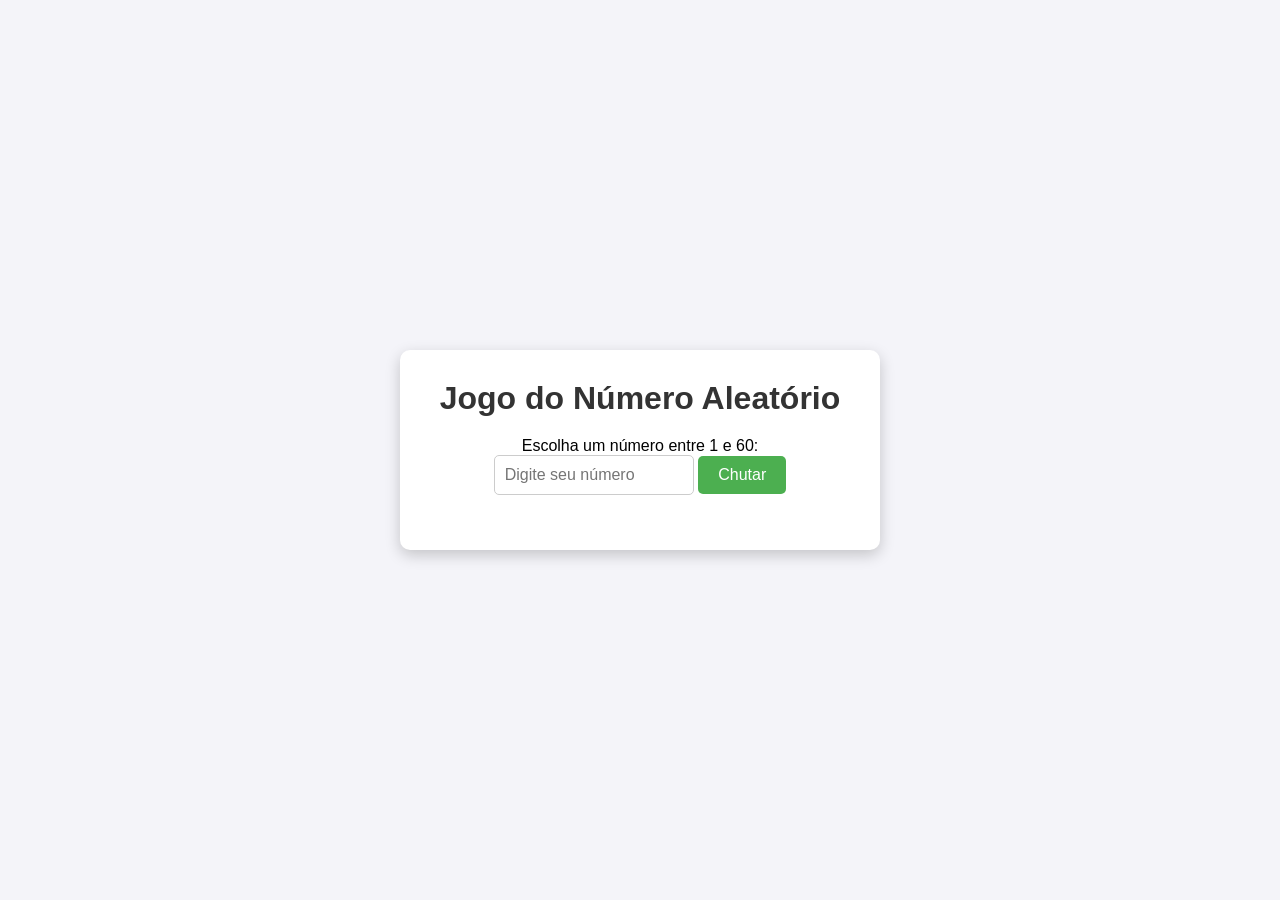
<file: trabalho/index.html>
<!DOCTYPE html>
<html lang="pt-BR">
<head>
    <meta charset="UTF-8">
    <meta name="viewport" content="width=device-width, initial-scale=1.0">
    <title>Sorteador de Números</title>
    <link rel="stylesheet" href="style.css">
</head>
<body>
    <div class="container">
        <h1>Jogo do Número Aleatório</h1>
        <p>Escolha um número entre 1 e 60:</p>
        <input type="number" id="userNumber" min="1" max="60" placeholder="Digite seu número">
        <button id="submitBtn">Chutar</button>
        <p id="feedback"></p>
    </div>

    <script>
        // Sorteia um número aleatório entre 1 e 60
        const numeroSorteado = Math.floor(Math.random() * 60) + 1;
        let tentativas = 0;

        const submitBtn = document.getElementById('submitBtn');
        const userNumberInput = document.getElementById('userNumber');
        const feedback = document.getElementById('feedback');

        submitBtn.addEventListener('click', () => {
            const userNumber = parseInt(userNumberInput.value);
            tentativas++;

            if (isNaN(userNumber) || userNumber < 1 || userNumber > 60) {
                feedback.textContent = "Por favor, digite um número válido entre 1 e 60.";
                return;
            }

            if (userNumber === numeroSorteado) {
                feedback.textContent = `Parabéns, você acertou! Número de tentativas: ${tentativas}`;
                submitBtn.disabled = true;
                userNumberInput.disabled = true;
            } else if (userNumber < numeroSorteado) {
                feedback.textContent = `Número errado, o número sorteado está acima de ${userNumber}`;
            } else {
                feedback.textContent = `Número errado, o número sorteado está abaixo de ${userNumber}`;
            }

            userNumberInput.value = '';
            userNumberInput.focus();
        });
    </script>
</body>
</html>
</file>
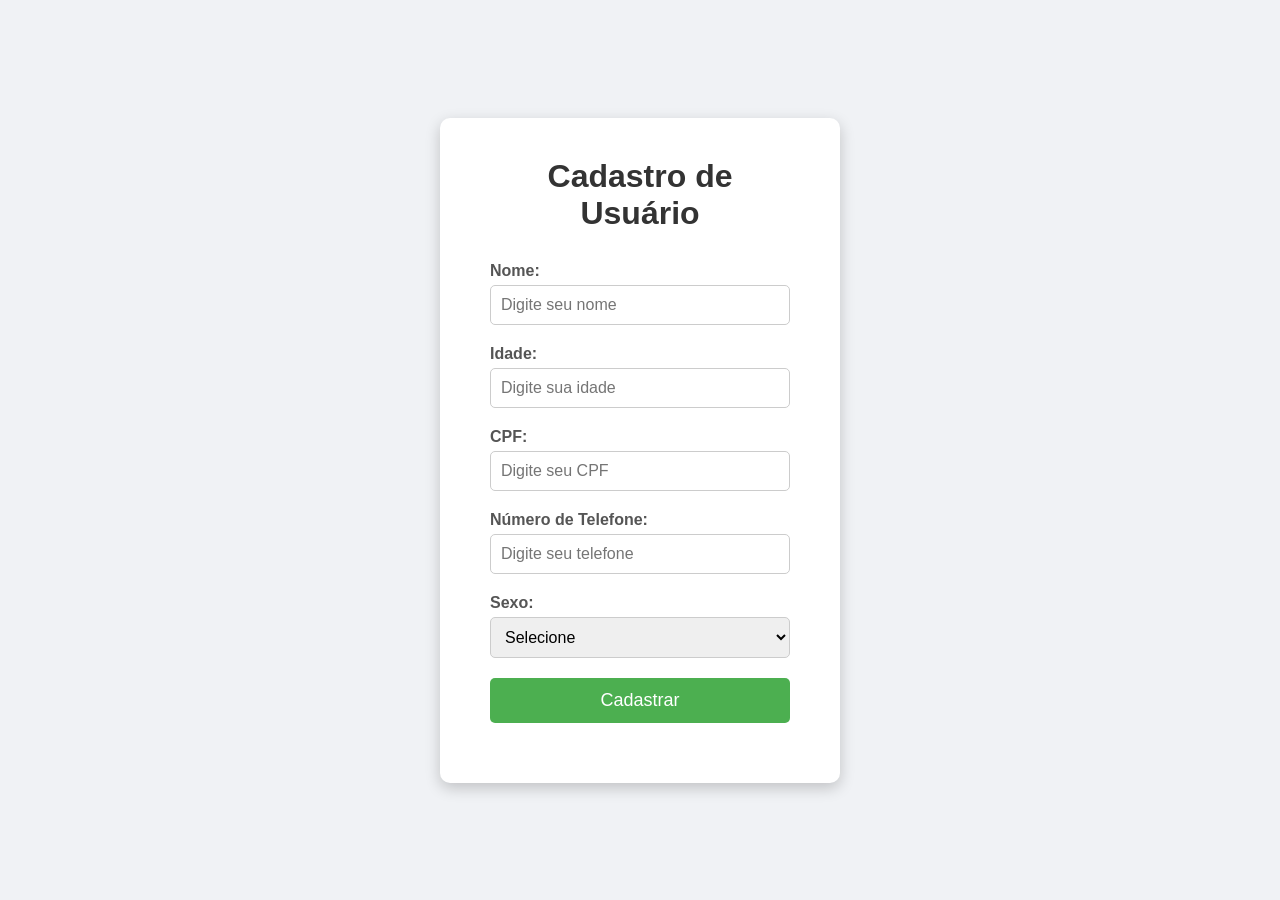
<file: trabalho2/index.html>
<!DOCTYPE html>
<html lang="pt-BR">
<head>
    <meta charset="UTF-8">
    <meta name="viewport" content="width=device-width, initial-scale=1.0">
    <title>Cadastro de Usuário</title>
    <style>
        /* Reset básico */
        * {
            margin: 0;
            padding: 0;
            box-sizing: border-box;
        }

        body {
            font-family: Arial, sans-serif;
            background: #f0f2f5;
            display: flex;
            justify-content: center;
            align-items: center;
            height: 100vh;
        }

        .container {
            background-color: #fff;
            padding: 40px 50px;
            border-radius: 10px;
            box-shadow: 0 5px 15px rgba(0,0,0,0.2);
            width: 100%;
            max-width: 400px;
        }

        h1 {
            text-align: center;
            margin-bottom: 30px;
            color: #333;
        }

        label {
            display: block;
            margin-bottom: 5px;
            font-weight: bold;
            color: #555;
        }

        input[type="text"],
        input[type="number"],
        input[type="tel"],
        select {
            width: 100%;
            padding: 10px;
            margin-bottom: 20px;
            border-radius: 5px;
            border: 1px solid #ccc;
            font-size: 16px;
        }

        select {
            cursor: pointer;
        }

        button {
            width: 100%;
            padding: 12px;
            background-color: #4CAF50;
            color: white;
            font-size: 18px;
            border: none;
            border-radius: 5px;
            cursor: pointer;
        }

        button:hover {
            background-color: #45a049;
        }

        .success-message {
            margin-top: 20px;
            text-align: center;
            color: green;
            font-weight: bold;
        }
    </style>
</head>
<body>
    <div class="container">
        <h1>Cadastro de Usuário</h1>
        <form id="cadastroForm">
            <label for="nome">Nome:</label>
            <input type="text" id="nome" name="nome" placeholder="Digite seu nome" required>

            <label for="idade">Idade:</label>
            <input type="number" id="idade" name="idade" placeholder="Digite sua idade" min="0" required>

            <label for="cpf">CPF:</label>
            <input type="text" id="cpf" name="cpf" placeholder="Digite seu CPF" required pattern="\d{3}\.\d{3}\.\d{3}-\d{2}" title="Formato: 000.000.000-00">

            <label for="telefone">Número de Telefone:</label>
            <input type="tel" id="telefone" name="telefone" placeholder="Digite seu telefone" required pattern="\d{2}\d{4,5}\d{4}" title="Formato: 11999999999">

            <label for="sexo">Sexo:</label>
            <select id="sexo" name="sexo" required>
                <option value="">Selecione</option>
                <option value="masculino">Masculino</option>
                <option value="feminino">Feminino</option>
                <option value="outro">Outro</option>
            </select>

            <button type="submit">Cadastrar</button>
        </form>
        <p class="success-message" id="successMessage"></p>
    </div>

    <script>
        const form = document.getElementById('cadastroForm');
        const successMessage = document.getElementById('successMessage');

        form.addEventListener('submit', function(e) {
            e.preventDefault(); // Evita envio real do formulário

            // Pega os valores
            const nome = document.getElementById('nome').value;
            const idade = document.getElementById('idade').value;
            const cpf = document.getElementById('cpf').value;
            const telefone = document.getElementById('telefone').value;
            const sexo = document.getElementById('sexo').value;

            // Mensagem de sucesso
            successMessage.textContent = `Cadastro realizado com sucesso!\nNome: ${nome}, Idade: ${idade}, CPF: ${cpf}, Telefone: ${telefone}, Sexo: ${sexo}`;

            // Limpa o formulário
            form.reset();
        });
    </script>
</body>
</html>
</file>
<file: trabalho/style.css>
/* Reset básico */
* {
    margin: 0;
    padding: 0;
    box-sizing: border-box;
}

body {
    font-family: Arial, sans-serif;
    background-color: #f4f4f9;
    display: flex;
    justify-content: center;
    align-items: center;
    height: 100vh;
}

.container {
    background-color: #ffffff;
    padding: 30px 40px;
    border-radius: 10px;
    box-shadow: 0px 5px 15px rgba(0,0,0,0.2);
    text-align: center;
}

h1 {
    color: #333333;
    margin-bottom: 20px;
}

input[type="number"] {
    padding: 10px;
    width: 200px;
    font-size: 16px;
    margin-bottom: 10px;
    border-radius: 5px;
    border: 1px solid #ccc;
}

button {
    padding: 10px 20px;
    font-size: 16px;
    background-color: #4CAF50;
    color: white;
    border: none;
    border-radius: 5px;
    cursor: pointer;
}

button:disabled {
    background-color: #ccc;
    cursor: not-allowed;
}

p#feedback {
    margin-top: 15px;
    font-weight: bold;
}
</file>
